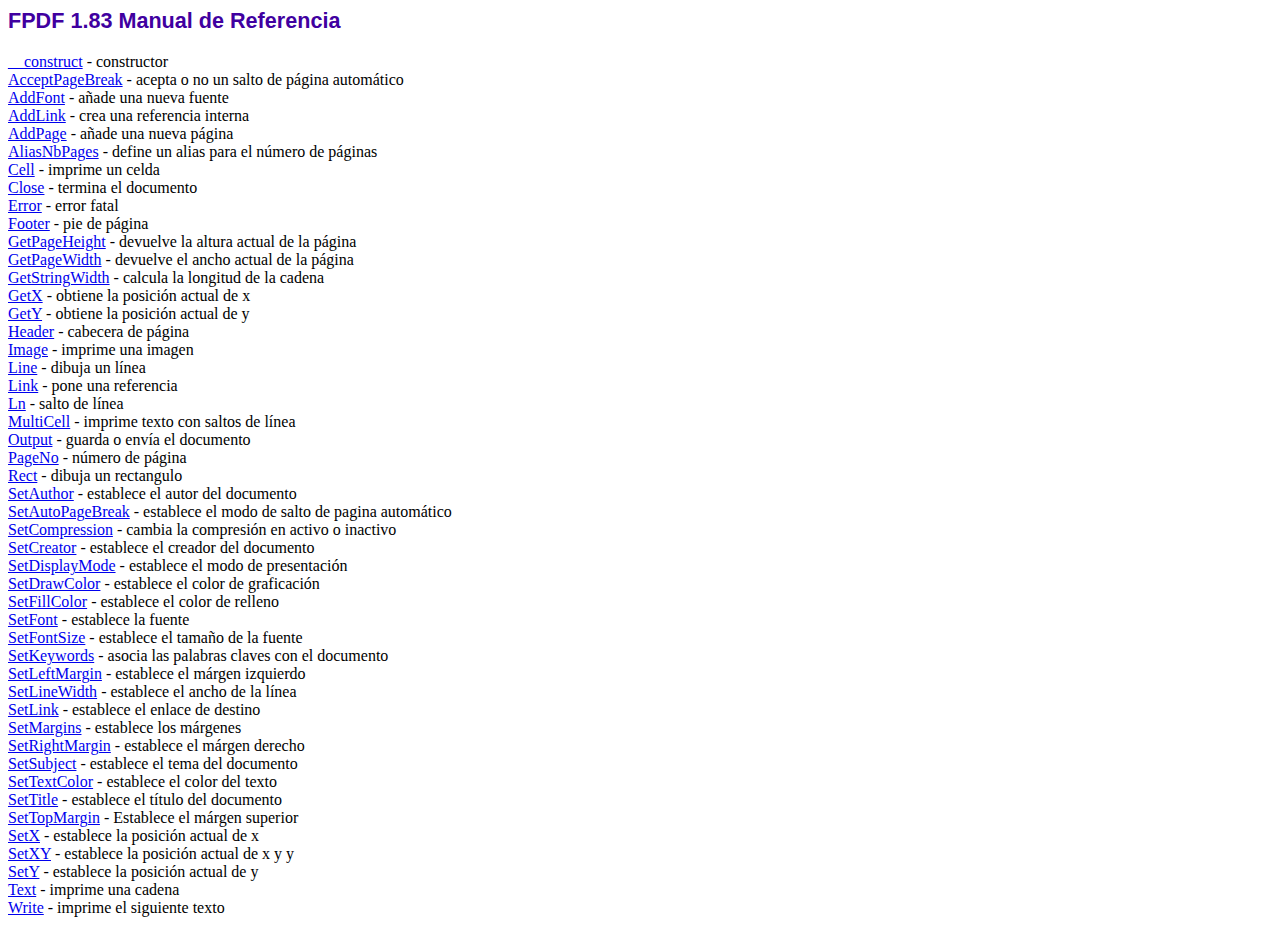
<file: package/fpdf/doc/index.htm>
<!DOCTYPE html PUBLIC "-//W3C//DTD HTML 4.01 Transitional//EN">
<html>
<head>
<meta http-equiv="Content-Type" content="text/html; charset=ISO-8859-1">
<title>FPDF 1.83 Manual de Referencia</title>
<link type="text/css" rel="stylesheet" href="../fpdf.css">
</head>
<body>
<h1>FPDF 1.83 Manual de Referencia</h1>
<a href="__construct.htm">__construct</a> - constructor<br>
<a href="acceptpagebreak.htm">AcceptPageBreak</a> - acepta o no un salto de p�gina autom�tico<br>
<a href="addfont.htm">AddFont</a> - a�ade una nueva fuente<br>
<a href="addlink.htm">AddLink</a> - crea una referencia interna<br>
<a href="addpage.htm">AddPage</a> - a�ade una nueva p�gina<br>
<a href="aliasnbpages.htm">AliasNbPages</a> - define un alias para el n�mero de p�ginas<br>
<a href="cell.htm">Cell</a> - imprime un celda<br>
<a href="close.htm">Close</a> - termina el documento<br>
<a href="error.htm">Error</a> - error fatal<br>
<a href="footer.htm">Footer</a> - pie de p�gina<br>
<a href="getpageheight.htm">GetPageHeight</a> - devuelve la altura actual de la p�gina<br>
<a href="getpagewidth.htm">GetPageWidth</a> - devuelve el ancho actual de la p�gina<br>
<a href="getstringwidth.htm">GetStringWidth</a> - calcula la longitud de la cadena<br>
<a href="getx.htm">GetX</a> - obtiene la posici�n actual de x<br>
<a href="gety.htm">GetY</a> - obtiene la posici�n actual de y<br>
<a href="header.htm">Header</a> - cabecera de p�gina<br>
<a href="image.htm">Image</a> - imprime una imagen<br>
<a href="line.htm">Line</a> - dibuja un l�nea<br>
<a href="link.htm">Link</a> - pone una referencia<br>
<a href="ln.htm">Ln</a> - salto de l�nea<br>
<a href="multicell.htm">MultiCell</a> - imprime texto con saltos de l�nea<br>
<a href="output.htm">Output</a> - guarda o env�a el documento<br>
<a href="pageno.htm">PageNo</a> - n�mero de p�gina<br>
<a href="rect.htm">Rect</a> - dibuja un rectangulo<br>
<a href="setauthor.htm">SetAuthor</a> - establece el autor del documento<br>
<a href="setautopagebreak.htm">SetAutoPageBreak</a> - establece el modo de salto de pagina autom�tico<br>
<a href="setcompression.htm">SetCompression</a> - cambia la compresi�n en activo o inactivo<br>
<a href="setcreator.htm">SetCreator</a> - establece el creador del documento<br>
<a href="setdisplaymode.htm">SetDisplayMode</a> - establece el modo de presentaci�n<br>
<a href="setdrawcolor.htm">SetDrawColor</a> - establece el color de graficaci�n<br>
<a href="setfillcolor.htm">SetFillColor</a> - establece el color de relleno<br>
<a href="setfont.htm">SetFont</a> - establece la fuente<br>
<a href="setfontsize.htm">SetFontSize</a> - establece el tama�o de la fuente<br>
<a href="setkeywords.htm">SetKeywords</a> - asocia las palabras claves con el documento<br>
<a href="setleftmargin.htm">SetLeftMargin</a> - establece el m�rgen izquierdo<br>
<a href="setlinewidth.htm">SetLineWidth</a> - establece el ancho de la l�nea<br>
<a href="setlink.htm">SetLink</a> - establece el enlace de destino<br>
<a href="setmargins.htm">SetMargins</a> - establece los m�rgenes<br>
<a href="setrightmargin.htm">SetRightMargin</a> - establece el m�rgen derecho<br>
<a href="setsubject.htm">SetSubject</a> - establece el tema del documento<br>
<a href="settextcolor.htm">SetTextColor</a> - establece el color del texto<br>
<a href="settitle.htm">SetTitle</a> - establece el t�tulo del documento<br>
<a href="settopmargin.htm">SetTopMargin</a> - Establece el m�rgen superior<br>
<a href="setx.htm">SetX</a> - establece la posici�n actual de x<br>
<a href="setxy.htm">SetXY</a> - establece la posici�n actual de x y y<br>
<a href="sety.htm">SetY</a> - establece la posici�n actual de y<br>
<a href="text.htm">Text</a> - imprime una cadena<br>
<a href="write.htm">Write</a> - imprime el siguiente texto<br>
</body>
</html>
</file>
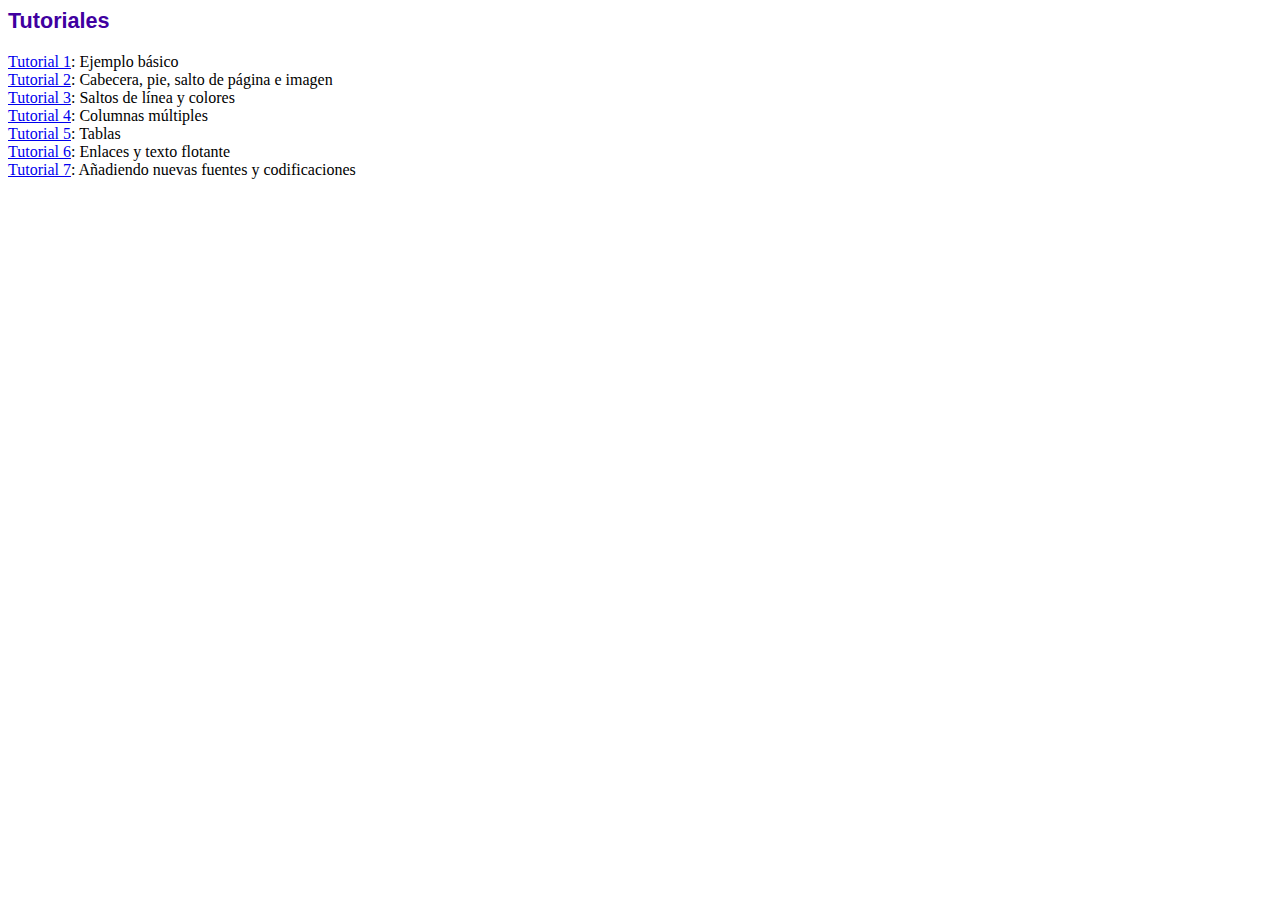
<file: package/fpdf/tutorial/index.htm>
<!DOCTYPE html PUBLIC "-//W3C//DTD HTML 4.01 Transitional//EN">
<html>
<head>
<meta http-equiv="Content-Type" content="text/html; charset=ISO-8859-1">
<title>Tutoriales</title>
<link type="text/css" rel="stylesheet" href="../fpdf.css">
</head>
<body>
<h1>Tutoriales</h1>
<ul style="list-style-type:none; margin-left:0; padding-left:0">
<li><a href="tuto1.htm">Tutorial 1</a>: Ejemplo b�sico</li>
<li><a href="tuto2.htm">Tutorial 2</a>: Cabecera, pie, salto de p�gina e imagen</li>
<li><a href="tuto3.htm">Tutorial 3</a>: Saltos de l�nea y colores</li>
<li><a href="tuto4.htm">Tutorial 4</a>: Columnas m�ltiples</li>
<li><a href="tuto5.htm">Tutorial 5</a>: Tablas</li>
<li><a href="tuto6.htm">Tutorial 6</a>: Enlaces y texto flotante</li>
<li><a href="tuto7.htm">Tutorial 7</a>: A�adiendo nuevas fuentes y codificaciones</li>
</ul>
</body>
</html>
</file>
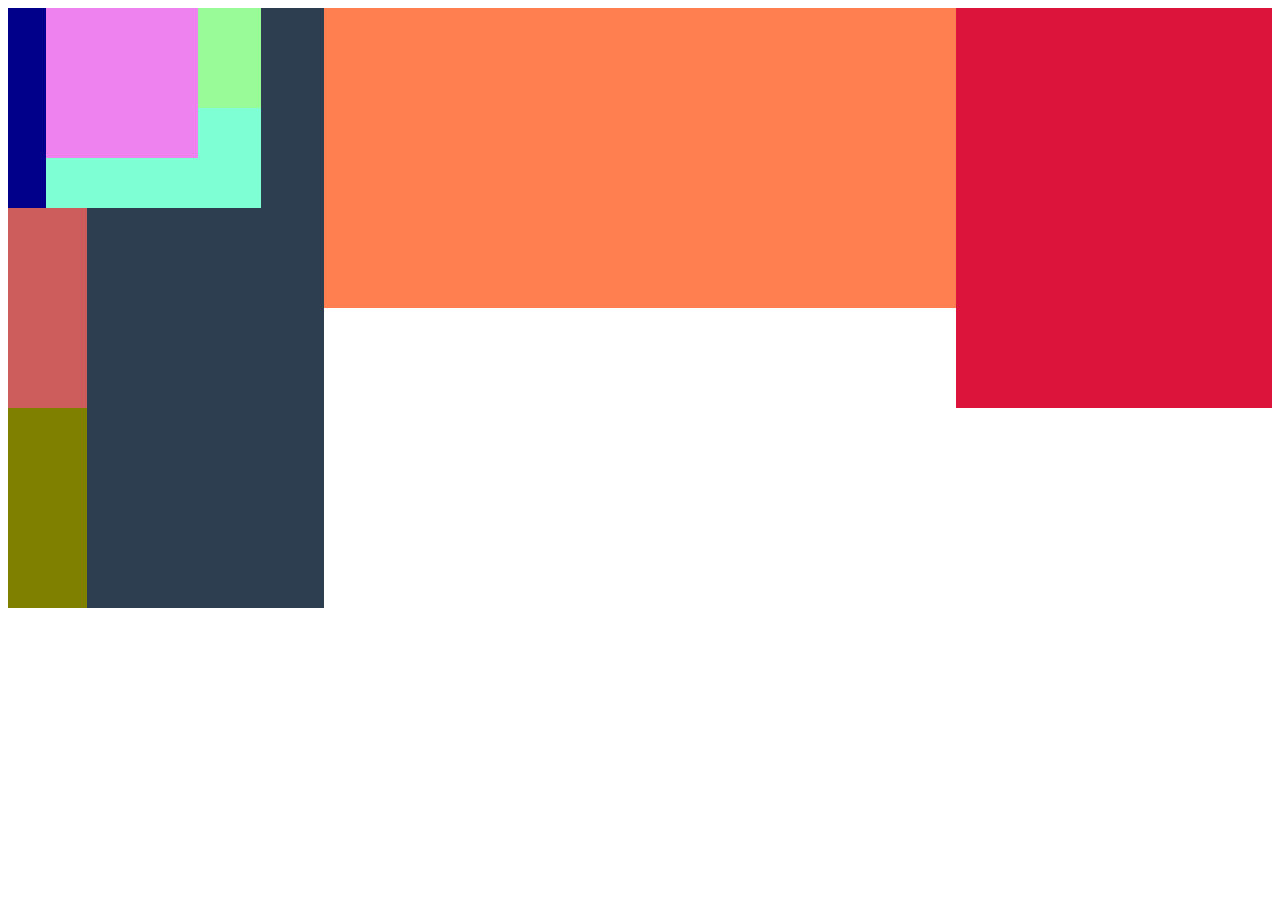
<file: index3.html>
<!DOCTYPE html>
<html lang="en">
<head>
    <meta charset="UTF-8">
    <meta http-equiv="X-UA-Compatible" content="IE=edge">
    <meta name="viewport" content="width=device-width, initial-scale=1.0">
    <link rel="stylesheet" href="./mycss/prueba3.css">
    <title>Document</title>
</head>
<body>
    <div id="wraper">
        <div id="div1">
                <div id="div4">
                    <div id="div41"></div>
                    <div id="div42"></div>
                    <div id="div43"></div>
                </div>
                <div id="div5"></div>
                <div id="div6"></div>
        </div>
        <div id="div2"></div>
        <div id="div3"></div>
    </div>
</body>
</html>
</file>
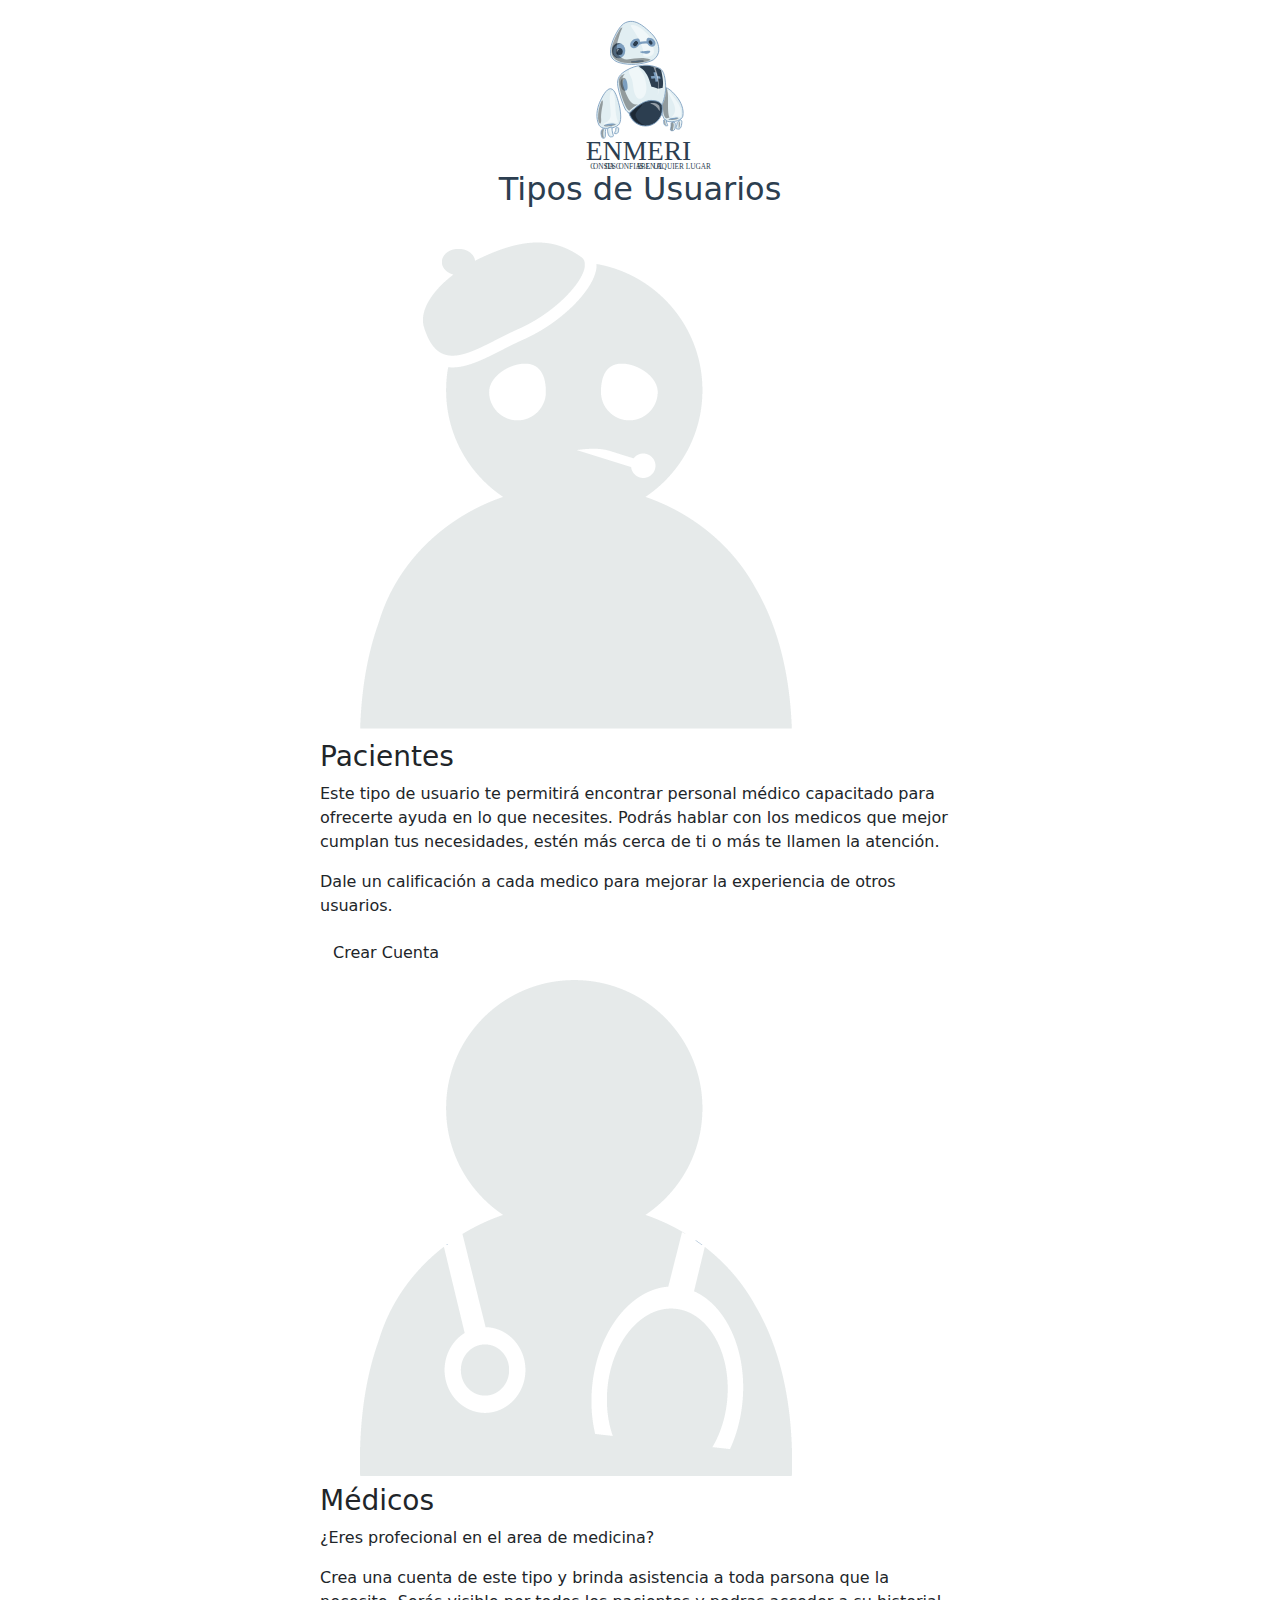
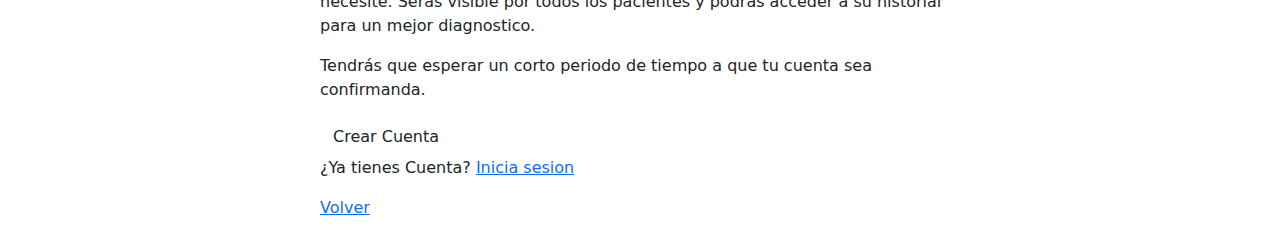
<file: ventanas/registro.html>
<!DOCTYPE html>
<html lang="es">
<head>
    <meta charset="UTF-8">
    <meta http-equiv="X-UA-Compatible" content="IE=edge">
    <meta name="viewport" content="width=device-width, initial-scale=1.0">

    <!-- Link hacia el archivo de estilos css -->
    <link rel="stylesheet" href="../mycss/registro.css">
    <link rel="stylesheet" href="../package/bootstrap-5.0.1-dist/css/bootstrap.min.css">

    <link rel="icon" type="image/png" href="../img/ENMERI-icon.png">
    <title>Registros - ENMERI</title>

</head>
        
<body>
    <div id="contenedor">
        <div id="central">
            <div id="card">
                <div class="titulo">
                    <div class="img-title">
                        <img class="img" src="../img/ENMERI-logologin.svg" alt="ENMERI">
                    </div>
                    <div class="text-titulo">
                        <h2>Tipos de Usuarios</h2>
                    </div>
                </div>

                <form class="card-form">
                    <div class="form-content">
                        <div class="fila">
                            <div class="columna-auto">
                                <div class="nota">
                                    <div class="nota-title">
                                        <img class="img" src="../img/pacientes-icon.png" alt="">
                                        <h3>Pacientes</h3>
                                    </div>
                                    <div class="nota-body">
                                        <p>Este tipo de usuario te permitirá encontrar personal médico capacitado para ofrecerte ayuda en lo que necesites. Podrás hablar con los medicos que mejor cumplan tus necesidades, estén más cerca de ti o más te llamen la atención.</p>
                                        <p>Dale un calificación a cada medico para mejorar la experiencia de otros usuarios.</p>
                                    </div>
                                    <div class="nota-botton">
                                        <a href="./registroPacientes.html" class="btn">Crear Cuenta</a>
                                    </div>
                                </div>
                            </div>
                            <div class="columna-auto">
                                <div class="nota dark-blue">
                                    <div class="nota-title">
                                        <img class="img" src="../img/medicos-icon.png" alt="">
                                        <h3>Médicos</h3>
                                    </div>
                                    <div class="nota-body">
                                        <p>¿Eres profecional en el area de medicina?</p>
                                        <p>Crea una cuenta de este tipo y brinda asistencia a toda parsona que la necesite. Serás visible por todos los pacientes y podras acceder a su historial para un mejor diagnostico.</p>
                                        <p>Tendrás que esperar un corto periodo de tiempo a que tu cuenta sea confirmanda.</p>
                                    </div>
                                    <div class="nota-botton">
                                        <a href="./registroMedicos.html" class="btn">Crear Cuenta</a>
                                    </div>
                                </div>
                            </div>
                        </div>

                    </div>
                </form>

                <div class="card-pie">
                    <p>¿Ya tienes Cuenta? <a href="../ventanas/login.php">Inicia sesion</a></p>
                </div>
            </div>
            <div id="inferior">
                <a href="../ventanas/login.php">Volver</a>
            </div>
        </div>
    </div>
</body>
</html>
</file>
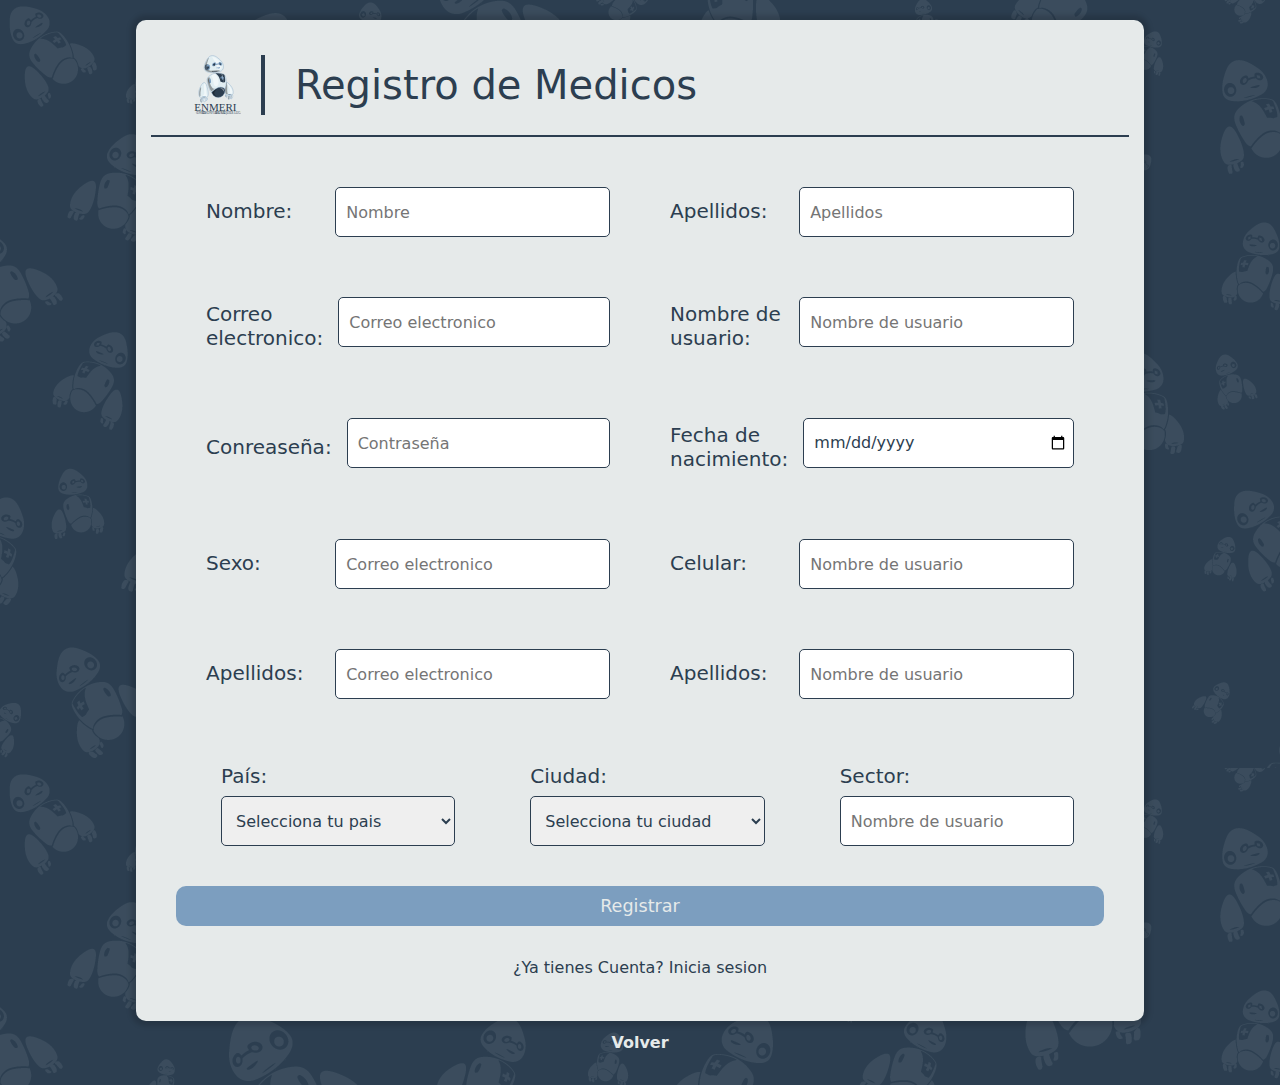
<file: ventanas/registroMedicos.html>
<!DOCTYPE html>
<html lang="es">
<head>
    <meta charset="UTF-8">
    <meta http-equiv="X-UA-Compatible" content="IE=edge">
    <meta name="viewport" content="width=device-width, initial-scale=1.0">

    <!-- Link hacia el archivo de estilos css -->
    <link rel="stylesheet" href="../mycss/registroMedicos.css">
    <link rel="stylesheet" href="../package/bootstrap-5.0.1-dist/css/bootstrap.min.css">

    <link rel="icon" type="image/png" href="../img/ENMERI-icon.png">
    <title>Registro Medicos - ENMERI</title>

</head>
        
<body>
    <div id="contenedor">
        <div id="central">
            <div id="card">
                <div class="titulo">
                    <div class="img-title">
                        <img class="img" src="../img/ENMERI-logologin.svg" alt="ENMERI">
                    </div>
                    <div class="text-titulo">
                        <h2>Registro de Medicos</h2>
                    </div>
                </div>

                <form class="card-form">
                    <div class="form-content">
                        <div class="fila">
                            <div class="columna-auto p">
                                <div class="columna-40">
                                    <h4>Nombre:</h4>
                                </div>
                                <div class="columna-auto">
                                    <input type="text" class="input" name="nombre" placeholder="Nombre" required >
                                </div>
                            </div>
                            <div class="columna-auto p">
                                <div class="columna-40">
                                    <h4>Apellidos:</h4>
                                </div>
                                <div class="columna-auto">
                                    <input type="text" class="input" name= "apellidos" placeholder="Apellidos"required >
                                </div>
                            </div>
                        </div>

                        <div class="fila">
                            <div class="columna-auto p">
                                <div class="columna-40">
                                    <h4>Correo electronico:</h4>
                                </div>
                                <div class="columna-auto">
                                    <input type="email" class="input" name= "correoel" placeholder="Correo electronico"required >
                                </div>
                            </div>
                            <div class="columna-auto p">
                                <div class="columna-40">
                                    <h4>Nombre de usuario:</h4>
                                </div>
                                <div class="columna-auto">
                                    <input type="text" class="input" name="usuario" placeholder="Nombre de usuario"required >
                                </div>
                            </div>
                        </div>

                        <div class="fila">
                            <div class="columna-auto p">
                                <div class="columna-40">
                                    <h4>Conreaseña:</h4>
                                </div>
                                <div class="columna-auto">
                                    <input type="password" class="input" name="password" placeholder="Contraseña" required>
                                </div>
                            </div>

                            <div class="columna-auto p">
                                <div class="columna-40">
                                    <h4>Fecha de nacimiento:</h4>
                                </div>
                                <div class="columna-auto">
                                    <input type="date" class="input" name="fechaNacimiento" placeholder="Fecha de nacimiento" required>
                                </div>
                            </div>
                        </div>

                        <div class="fila">
                            <div class="columna-auto p">
                                <div class="columna-40">
                                    <h4>Sexo:</h4>
                                </div>
                                <div class="columna-auto">
                                    <input type="email" class="input" name= "correoel" placeholder="Correo electronico"required >
                                </div>
                            </div>
                            <div class="columna-auto p">
                                <div class="columna-40">
                                    <h4>Celular:</h4>
                                </div>
                                <div class="columna-auto">
                                    <input type="text" class="input" name="usuario" placeholder="Nombre de usuario"required >
                                </div>
                            </div>
                        </div>

                        <div class="fila">
                            <div class="columna-auto p">
                                <div class="columna-40">
                                    <h4>Apellidos:</h4>
                                </div>
                                <div class="columna-auto">
                                    <input type="email" class="input" name= "correoel" placeholder="Correo electronico"required >
                                </div>
                            </div>
                            <div class="columna-auto p">
                                <div class="columna-40">
                                    <h4>Apellidos:</h4>
                                </div>
                                <div class="columna-auto">
                                    <input type="text" class="input" name="usuario" placeholder="Nombre de usuario"required >
                                </div>
                            </div>
                        </div>

                        <div class="fila">
                            <div class="columna-auto p">
                                <div class="columna-auto">
                                    <h4>País:</h4>
                                    <select class="input" name="pais" value="" required>
                                        <option value="">Selecciona tu pais</option>
                                        <option value="1">Republica dominicana</option>
                                        <option value="2">Prueba</option>
                                    </select>
                                </div>
                            </div>
                            <div class="columna-auto p">
                                <div class="columna-auto">
                                    <h4>Ciudad:</h4>
                                    <select class="input" name="pais" value="" required>
                                        <option value="">Selecciona tu ciudad</option>
                                        <option value="1">La Vega</option>
                                        <option value="2">Prueba</option>
                                    </select>
                                </div>
                            </div>
                            <div class="columna-auto p">
                                
                                <div class="columna-auto">
                                    <h4>Sector:</h4>
                                    <input type="text" class="input" name="usuario" placeholder="Nombre de usuario"required >
                                </div>
                            </div>
                        </div>

                        <button type="submit" title="registrar" name="registrar">Registrar</button>
                    </div>
                </form>

                <div class="card-pie">
                    <p>¿Ya tienes Cuenta? <a href="../ventanas/login.php">Inicia sesion</a></p>
                </div>
            </div>

            <div id="inferior">
                <a href="./registro.html">Volver</a>
            </div>
        </div>
    </div>
</body>
</html>
</file>
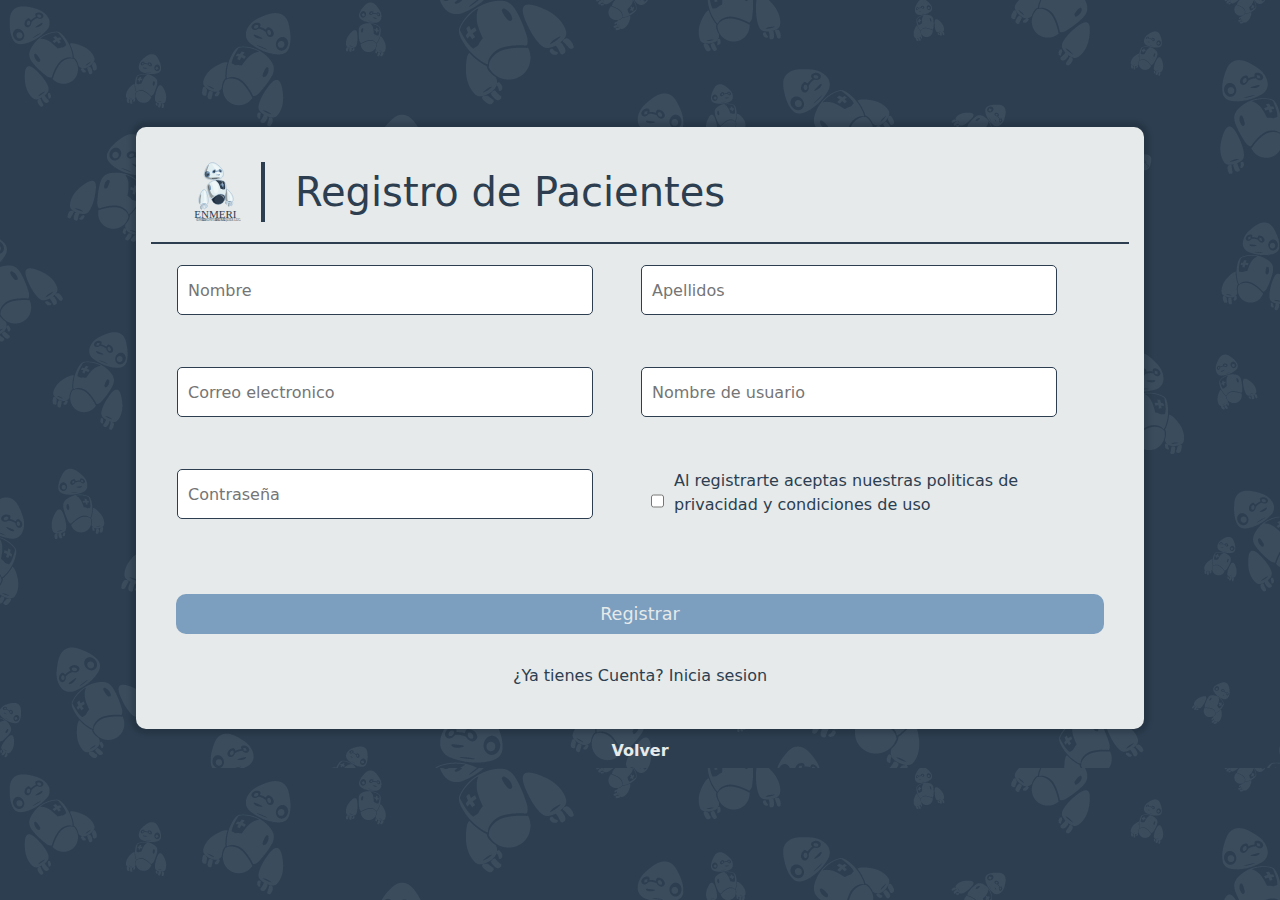
<file: ventanas/registroPacientes.html>
<!DOCTYPE html>
<html lang="es">
<head>
    <meta charset="UTF-8">
    <meta http-equiv="X-UA-Compatible" content="IE=edge">
    <meta name="viewport" content="width=device-width, initial-scale=1.0">

    <!-- Link hacia el archivo de estilos css -->
    <link rel="stylesheet" href="../mycss/registroPacientes.css">
    <link rel="stylesheet" href="../package/bootstrap-5.0.1-dist/css/bootstrap.min.css">

    <link rel="icon" type="image/png" href="../img/ENMERI-icon.png">
    <title>Registro Pacientes - ENMERI</title>

</head>
        
<body>
    <div id="contenedor">
        <div id="central">
            <div id="card">
                <div class="titulo">
                    <div class="img-title">
                        <img class="img" src="../img/ENMERI-logologin.svg" alt="ENMERI">
                    </div>
                    <div class="text-titulo">
                        <h2>Registro de Pacientes</h2>
                    </div>
                </div>

                <form action="../pacientes/pacientes_crud.php?accion=INS" method="POST" enctype="multipart/form-data" class="card-form">
                    <div class="form-content">
                        <div class="fila">
                            <div class="columna-auto">
                                <input type="text" class="input" name="nombre" placeholder="Nombre" required >
                            </div>
                            <div class="columna-auto">
                                <input type="text" class="input" name= "apellidos" placeholder="Apellidos"required >
                            </div>
                        </div>

                        <div class="fila">
                            <div class="columna-auto">
                                <input type="email" class="input" name= "correoel" placeholder="Correo electronico"required >
                            </div>
                            <div class="columna-auto">
                                <input type="text" class="input" name="usuario" placeholder="Nombre de usuario"required >
                            </div>
                        </div>

                        <div class="fila">
                            <div class="columna-auto">
                                <input type="password" class="input" name="password" placeholder="Contraseña" required>
                            </div>
                            <div class="columna-auto">
                                <input type="checkbox" class="input-radio" name="politicas" required><p>Al registrarte aceptas nuestras politicas de privacidad y condiciones de uso</p>
                            </div>
                        </div>

                        <button type="submit" title="registrar" name="registrar">Registrar</button>
                    </div>
                </form>

                <div class="card-pie">
                    <p>¿Ya tienes Cuenta? <a href="./login.html">Inicia sesion</a></p>
                </div>
            </div>

            <div id="inferior">
                <a href="./registro.html">Volver</a>
            </div>
        </div>
    </div>
</body>
</html>
</file>
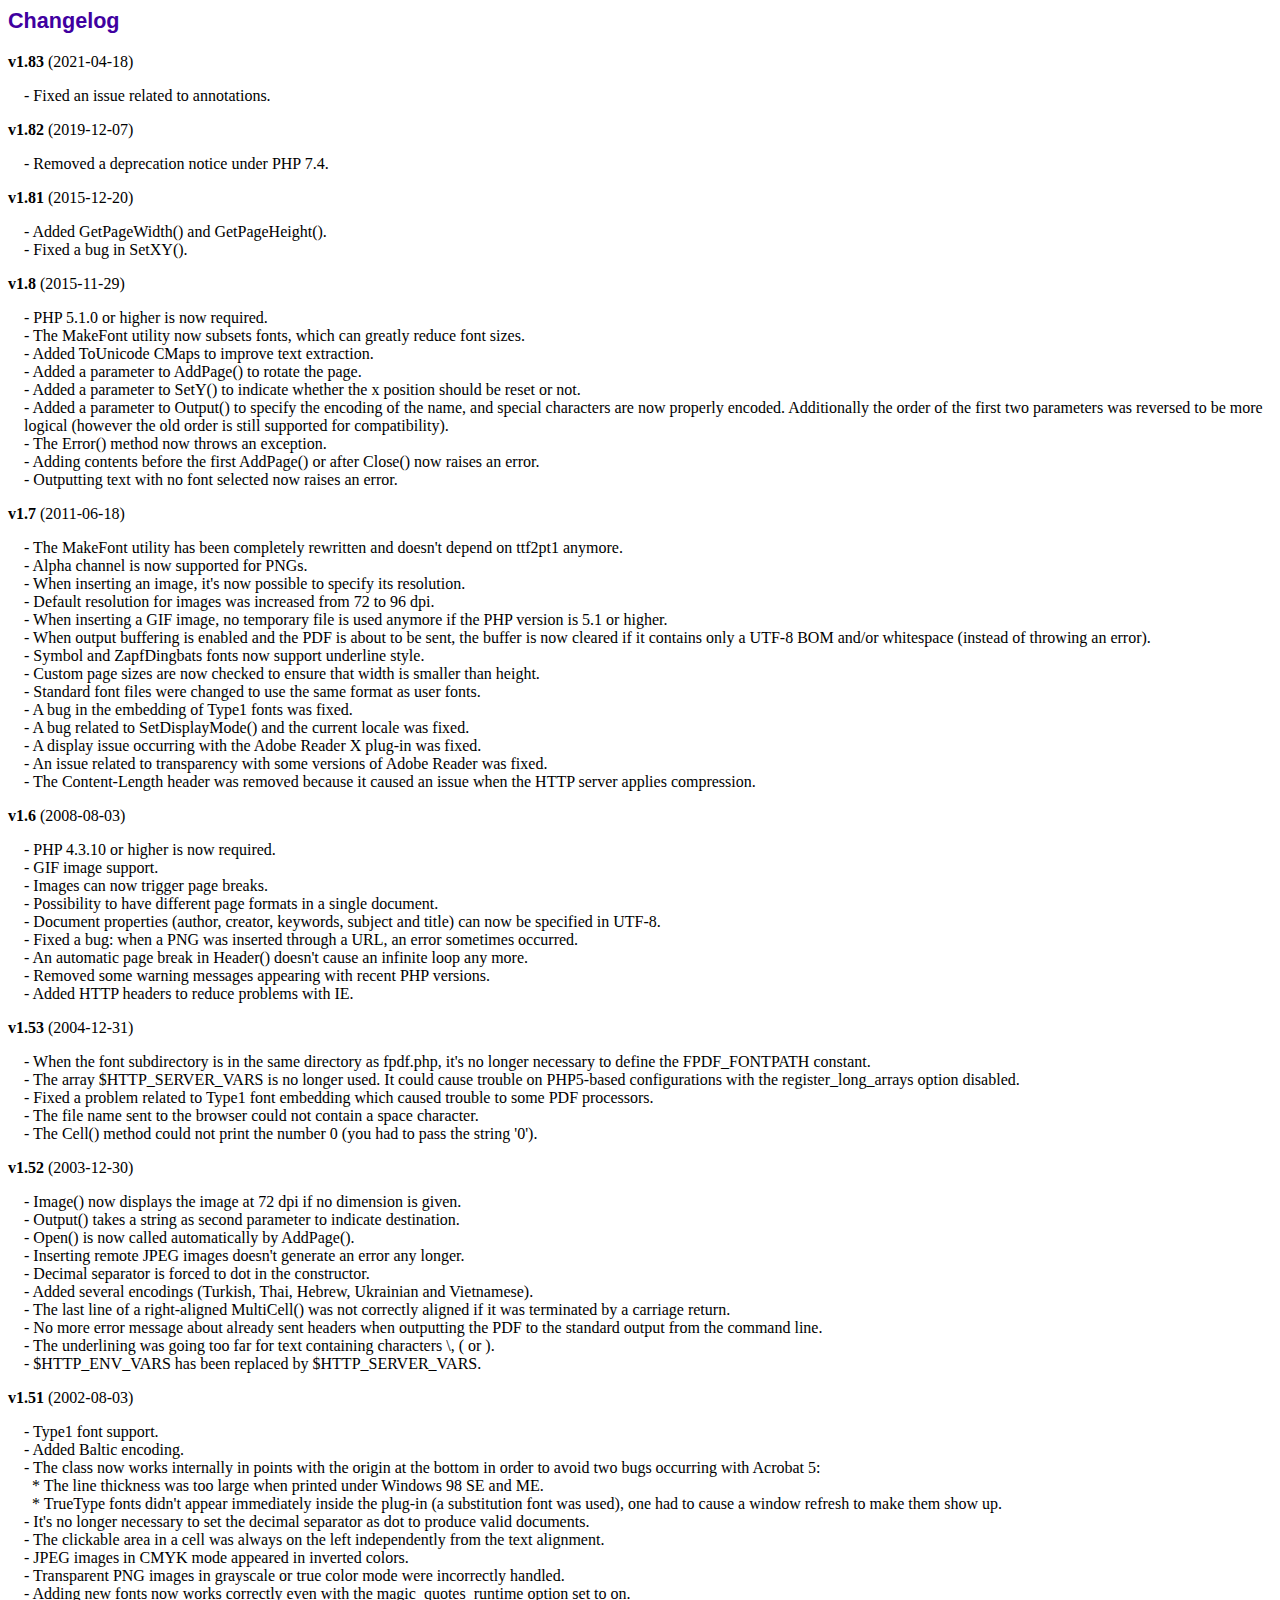
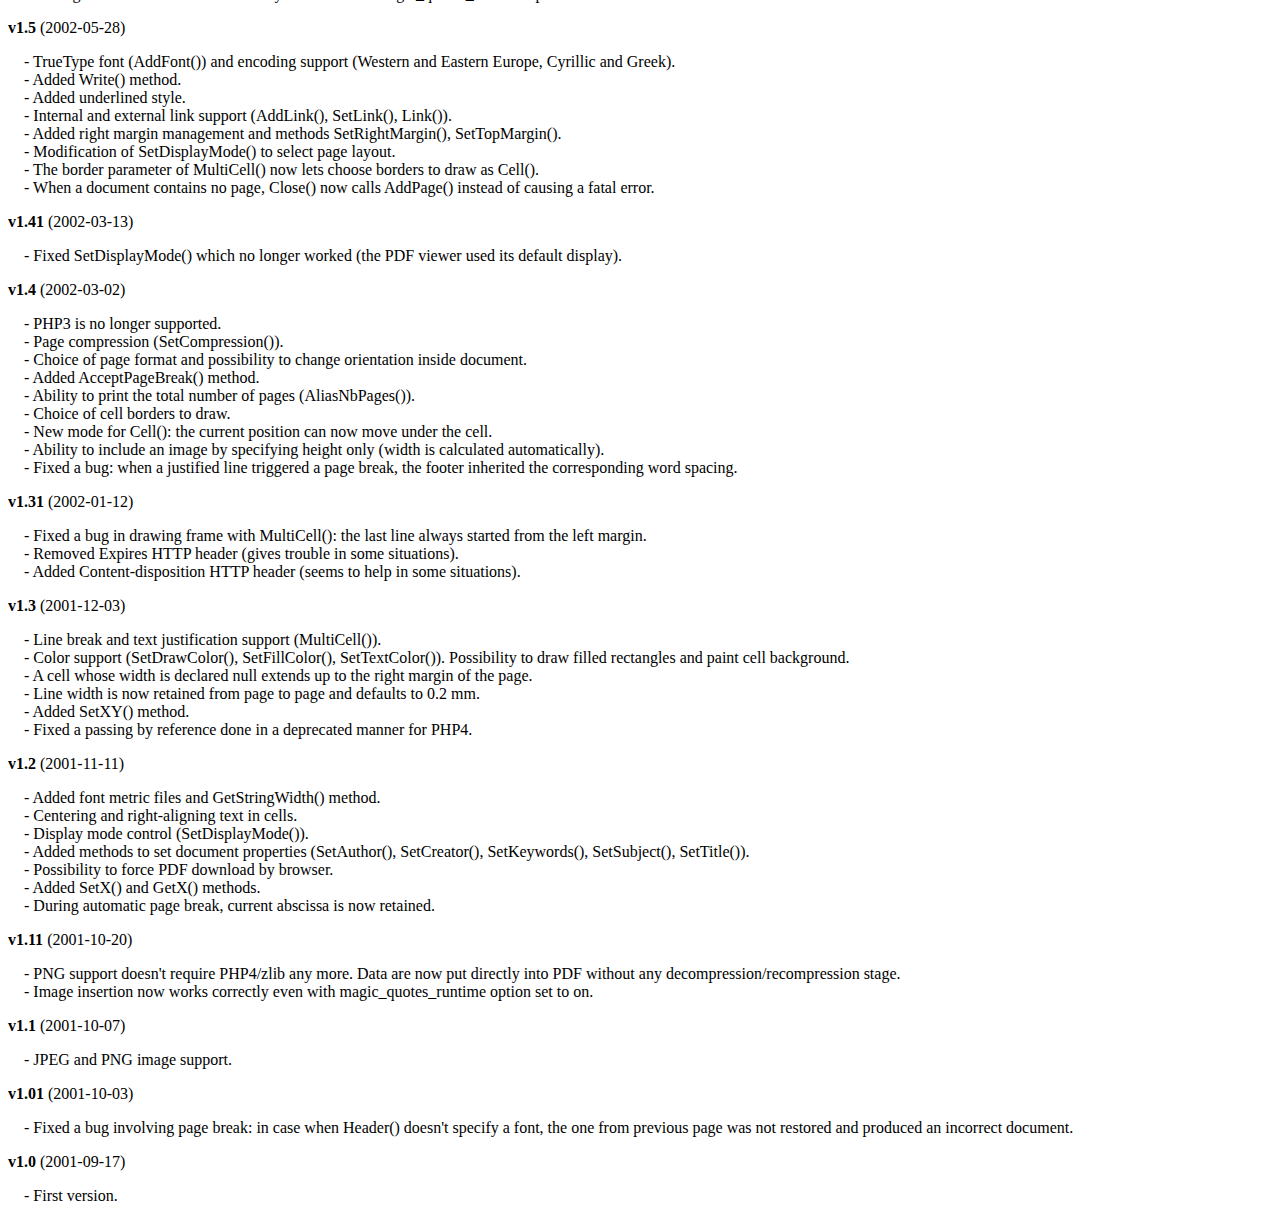
<file: package/fpdf/changelog.htm>
<!DOCTYPE html PUBLIC "-//W3C//DTD HTML 4.01 Transitional//EN">
<html>
<head>
<meta http-equiv="Content-Type" content="text/html; charset=ISO-8859-1">
<title>Changelog</title>
<link type="text/css" rel="stylesheet" href="fpdf.css">
<style type="text/css">
dd {margin:1em 0 1em 1em}
</style>
</head>
<body>
<h1>Changelog</h1>
<dl>
<dt><strong>v1.83</strong> (2021-04-18)</dt>
<dd>
- Fixed an issue related to annotations.<br>
</dd>
<dt><strong>v1.82</strong> (2019-12-07)</dt>
<dd>
- Removed a deprecation notice under PHP 7.4.<br>
</dd>
<dt><strong>v1.81</strong> (2015-12-20)</dt>
<dd>
- Added GetPageWidth() and GetPageHeight().<br>
- Fixed a bug in SetXY().<br>
</dd>
<dt><strong>v1.8</strong> (2015-11-29)</dt>
<dd>
- PHP 5.1.0 or higher is now required.<br>
- The MakeFont utility now subsets fonts, which can greatly reduce font sizes.<br>
- Added ToUnicode CMaps to improve text extraction.<br>
- Added a parameter to AddPage() to rotate the page.<br>
- Added a parameter to SetY() to indicate whether the x position should be reset or not.<br>
- Added a parameter to Output() to specify the encoding of the name, and special characters are now properly encoded. Additionally the order of the first two parameters was reversed to be more logical (however the old order is still supported for compatibility).<br>
- The Error() method now throws an exception.<br>
- Adding contents before the first AddPage() or after Close() now raises an error.<br>
- Outputting text with no font selected now raises an error.<br>
</dd>
<dt><strong>v1.7</strong> (2011-06-18)</dt>
<dd>
- The MakeFont utility has been completely rewritten and doesn't depend on ttf2pt1 anymore.<br>
- Alpha channel is now supported for PNGs.<br>
- When inserting an image, it's now possible to specify its resolution.<br>
- Default resolution for images was increased from 72 to 96 dpi.<br>
- When inserting a GIF image, no temporary file is used anymore if the PHP version is 5.1 or higher.<br>
- When output buffering is enabled and the PDF is about to be sent, the buffer is now cleared if it contains only a UTF-8 BOM and/or whitespace (instead of throwing an error).<br>
- Symbol and ZapfDingbats fonts now support underline style.<br>
- Custom page sizes are now checked to ensure that width is smaller than height.<br>
- Standard font files were changed to use the same format as user fonts.<br>
- A bug in the embedding of Type1 fonts was fixed.<br>
- A bug related to SetDisplayMode() and the current locale was fixed.<br>
- A display issue occurring with the Adobe Reader X plug-in was fixed.<br>
- An issue related to transparency with some versions of Adobe Reader was fixed.<br>
- The Content-Length header was removed because it caused an issue when the HTTP server applies compression.<br>
</dd>
<dt><strong>v1.6</strong> (2008-08-03)</dt>
<dd>
- PHP 4.3.10 or higher is now required.<br>
- GIF image support.<br>
- Images can now trigger page breaks.<br>
- Possibility to have different page formats in a single document.<br>
- Document properties (author, creator, keywords, subject and title) can now be specified in UTF-8.<br>
- Fixed a bug: when a PNG was inserted through a URL, an error sometimes occurred.<br>
- An automatic page break in Header() doesn't cause an infinite loop any more.<br>
- Removed some warning messages appearing with recent PHP versions.<br>
- Added HTTP headers to reduce problems with IE.<br>
</dd>
<dt><strong>v1.53</strong> (2004-12-31)</dt>
<dd>
- When the font subdirectory is in the same directory as fpdf.php, it's no longer necessary to define the FPDF_FONTPATH constant.<br>
- The array $HTTP_SERVER_VARS is no longer used. It could cause trouble on PHP5-based configurations with the register_long_arrays option disabled.<br>
- Fixed a problem related to Type1 font embedding which caused trouble to some PDF processors.<br>
- The file name sent to the browser could not contain a space character.<br>
- The Cell() method could not print the number 0 (you had to pass the string '0').<br>
</dd>
<dt><strong>v1.52</strong> (2003-12-30)</dt>
<dd>
- Image() now displays the image at 72 dpi if no dimension is given.<br>
- Output() takes a string as second parameter to indicate destination.<br>
- Open() is now called automatically by AddPage().<br>
- Inserting remote JPEG images doesn't generate an error any longer.<br>
- Decimal separator is forced to dot in the constructor.<br>
- Added several encodings (Turkish, Thai, Hebrew, Ukrainian and Vietnamese).<br>
- The last line of a right-aligned MultiCell() was not correctly aligned if it was terminated by a carriage return.<br>
- No more error message about already sent headers when outputting the PDF to the standard output from the command line.<br>
- The underlining was going too far for text containing characters \, ( or ).<br>
- $HTTP_ENV_VARS has been replaced by $HTTP_SERVER_VARS.<br>
</dd>
<dt><strong>v1.51</strong> (2002-08-03)</dt>
<dd>
- Type1 font support.<br>
- Added Baltic encoding.<br>
- The class now works internally in points with the origin at the bottom in order to avoid two bugs occurring with Acrobat 5:<br>&nbsp;&nbsp;* The line thickness was too large when printed under Windows 98 SE and ME.<br>&nbsp;&nbsp;* TrueType fonts didn't appear immediately inside the plug-in (a substitution font was used), one had to cause a window refresh to make them show up.<br>
- It's no longer necessary to set the decimal separator as dot to produce valid documents.<br>
- The clickable area in a cell was always on the left independently from the text alignment.<br>
- JPEG images in CMYK mode appeared in inverted colors.<br>
- Transparent PNG images in grayscale or true color mode were incorrectly handled.<br>
- Adding new fonts now works correctly even with the magic_quotes_runtime option set to on.<br>
</dd>
<dt><strong>v1.5</strong> (2002-05-28)</dt>
<dd>
- TrueType font (AddFont()) and encoding support (Western and Eastern Europe, Cyrillic and Greek).<br>
- Added Write() method.<br>
- Added underlined style.<br>
- Internal and external link support (AddLink(), SetLink(), Link()).<br>
- Added right margin management and methods SetRightMargin(), SetTopMargin().<br>
- Modification of SetDisplayMode() to select page layout.<br>
- The border parameter of MultiCell() now lets choose borders to draw as Cell().<br>
- When a document contains no page, Close() now calls AddPage() instead of causing a fatal error.<br>
</dd>
<dt><strong>v1.41</strong> (2002-03-13)</dt>
<dd>
- Fixed SetDisplayMode() which no longer worked (the PDF viewer used its default display).<br>
</dd>
<dt><strong>v1.4</strong> (2002-03-02)</dt>
<dd>
- PHP3 is no longer supported.<br>
- Page compression (SetCompression()).<br>
- Choice of page format and possibility to change orientation inside document.<br>
- Added AcceptPageBreak() method.<br>
- Ability to print the total number of pages (AliasNbPages()).<br>
- Choice of cell borders to draw.<br>
- New mode for Cell(): the current position can now move under the cell.<br>
- Ability to include an image by specifying height only (width is calculated automatically).<br>
- Fixed a bug: when a justified line triggered a page break, the footer inherited the corresponding word spacing.<br>
</dd>
<dt><strong>v1.31</strong> (2002-01-12)</dt>
<dd>
- Fixed a bug in drawing frame with MultiCell(): the last line always started from the left margin.<br>
- Removed Expires HTTP header (gives trouble in some situations).<br>
- Added Content-disposition HTTP header (seems to help in some situations).<br>
</dd>
<dt><strong>v1.3</strong> (2001-12-03)</dt>
<dd>
- Line break and text justification support (MultiCell()).<br>
- Color support (SetDrawColor(), SetFillColor(), SetTextColor()). Possibility to draw filled rectangles and paint cell background.<br>
- A cell whose width is declared null extends up to the right margin of the page.<br>
- Line width is now retained from page to page and defaults to 0.2 mm.<br>
- Added SetXY() method.<br>
- Fixed a passing by reference done in a deprecated manner for PHP4.<br>
</dd>
<dt><strong>v1.2</strong> (2001-11-11)</dt>
<dd>
- Added font metric files and GetStringWidth() method.<br>
- Centering and right-aligning text in cells.<br>
- Display mode control (SetDisplayMode()).<br>
- Added methods to set document properties (SetAuthor(), SetCreator(), SetKeywords(), SetSubject(), SetTitle()).<br>
- Possibility to force PDF download by browser.<br>
- Added SetX() and GetX() methods.<br>
- During automatic page break, current abscissa is now retained.<br>
</dd>
<dt><strong>v1.11</strong> (2001-10-20)</dt>
<dd>
- PNG support doesn't require PHP4/zlib any more. Data are now put directly into PDF without any decompression/recompression stage.<br>
- Image insertion now works correctly even with magic_quotes_runtime option set to on.<br>
</dd>
<dt><strong>v1.1</strong> (2001-10-07)</dt>
<dd>
- JPEG and PNG image support.<br>
</dd>
<dt><strong>v1.01</strong> (2001-10-03)</dt>
<dd>
- Fixed a bug involving page break: in case when Header() doesn't specify a font, the one from previous page was not restored and produced an incorrect document.<br>
</dd>
<dt><strong>v1.0</strong> (2001-09-17)</dt>
<dd>
- First version.<br>
</dd>
</dl>
</body>
</html>
</file>
<file: package/fpdf/fpdf.css>
body {font-family:"Times New Roman",serif}
h1 {font:bold 135% Arial,sans-serif; color:#4000A0; margin-bottom:0.9em}
h2 {font:bold 95% Arial,sans-serif; color:#900000; margin-top:1.5em; margin-bottom:1em}
dl.param dt {text-decoration:underline}
dl.param dd {margin-top:1em; margin-bottom:1em}
dl.param ul {margin-top:1em; margin-bottom:1em}
tt, code, kbd {font-family:"Courier New",Courier,monospace; font-size:82%}
div.source {margin-top:1.4em; margin-bottom:1.3em}
div.source pre {display:table; border:1px solid #24246A; width:100%; margin:0em; font-family:inherit; font-size:100%}
div.source code {display:block; border:1px solid #C5C5EC; background-color:#F0F5FF; padding:6px; color:#000000}
div.doc-source {margin-top:1.4em; margin-bottom:1.3em}
div.doc-source pre {display:table; width:100%; margin:0em; font-family:inherit; font-size:100%}
div.doc-source code {display:block; background-color:#E0E0E0; padding:4px}
.kw {color:#000080; font-weight:bold}
.str {color:#CC0000}
.cmt {color:#008000}
p.demo {text-align:center; margin-top:-0.9em}
a.demo {text-decoration:none; font-weight:bold; color:#0000CC}
a.demo:link {text-decoration:none; font-weight:bold; color:#0000CC}
a.demo:hover {text-decoration:none; font-weight:bold; color:#0000FF}
a.demo:active {text-decoration:none; font-weight:bold; color:#0000FF}
</file>
<file: mycss/prueba3.css>
#wraper{
    margin: 0px;
    padding: 0px;
    display: flex;
    align-items: stretch;
}
#div1{
    min-width: 25%;
    min-height: 400px;
    background-color: #2c3e50;
}
#div2{
    min-width: 50%;
    height: 300px;
    background-color:coral;
}
#div3{
    width: 25%;
    height: 400px;
    background-color: crimson;
}
#div4{
    width: 100%;
    height: 200px;
    max-width: 80%;
    background-color: aquamarine;
    display: flex;
    align-items: stretch;
}
#div5{
    width: 25%;
    height: 200px;
    background-color: indianred;
}
#div6{
    width: 25%;
    height: 200px;
    background-color: olive;
}

#div41{
    width: 15%;
    height: 100%;
    background-color: darkblue;
}
#div42{
    width: 60%;
    height: 75%;
    background-color: violet;
}
#div43{
    width: 25%;
    height: 50%;
    background-color: palegreen;
}
</file>
<file: mycss/registro.css>
body {
    margin: 0;
    background-color: #2c3e50;
}

#contenedor {
    display: flex;
    justify-content: center;
    align-items: center;
    /* background-color: indigo; */
    
    margin: 0;
    width: 100%;
    min-height: 100vh;
    padding: 20px 0px;
}

#central {
    width: 50%;
    /* background-color: khaki; */
}

.titulo {
    font-size: 250%;
    color:#2c3e50;
    text-align: center;
    margin-bottom: 20px;
}
.titulo img{
    width: 260px; 
    height: 150px;
}

#login {
    width: 100%;
    padding: 50px 30px;
    background-color: #E6EAEA;
    color: #2c3e50;
    
    -webkit-box-shadow: 0px 0px 5px 5px rgba(0,0,0,0.15);
    -moz-box-shadow: 0px 0px 5px 5px rgba(0,0,0,0.15);
    box-shadow: 0px 0px 5px 5px rgba(0,0,0,0.15);
    
    border-radius: 10px;
    -moz-border-radius: 10px;
    -webkit-border-radius: 10px;
    
    box-sizing: border-box;
}
#login #registroform{
    width: 100%;
    height: 100%;
    /* background-color: lightcoral; */
}
#login .input {
    font-size: 100%;
    color: #2c3e50;
    
    display: block;
    width: 100%;
    height: 40px;
    
    margin-bottom: 10px;
    padding: 5px 5px 5px 10px;
    
    box-sizing: border-box;
    
    border: 1px #2c3e50 solid;
    border-radius: 10px;
    -moz-border-radius: 10px;
    -webkit-border-radius: 10px;
}

#login .input::placeholder {
    font-family: 'Overpass', sans-serif;
    color: #b1b1b1;
}

#login button {
    /* width: 60; */
    font-family: 'Overpass', sans-serif;
    font-size: 110%;
    color:#E6EAEA;
    width: 100%;
    height: 40px;
    border: none;
    
    border-radius: 10px;
    -moz-border-radius: 10px;
    -webkit-border-radius: 10px;
    background-color: #7C9EBF;

    margin-top: 10px;
}

#login button:hover {
    background-color: #6586a7;
    color:#E6EAEA;
}

.pie-form {
    font-size: 90%;
    text-align: center;    
    margin-top: 15px;
}

.pie-form a {
    display: block;
    text-decoration: none;
    color: #2c3e50;
    margin-bottom: 3px;
}

.pie-form a:hover {
    color: #6586a7;
}

.inferior {
    margin-top: 10px;
    font-size: 90%;
    text-align: center;
}

.inferior a {
    display: block;
    text-decoration: none;
    color: #E6EAEA;
    margin-bottom: 3px;
}

.inferior a:hover {
    color: #6586a7;
}
</file>
<file: mycss/registroMedicos.css>
body {
    margin: 0px;
    padding: 0px;

}
#contenedor {
    display: flex;
    justify-content: center;
    align-items: center;
    width: 100%;
    min-height: 100vh;
    background-color: #2c3e50; 
    background-image: url(../img/FondoOscuro.png);
    padding: 20px 10px;
    /* background-color: indigo; */
    /* padding-bottom: 80px; */
}
#central {
    width: 80%;
    height: 80%;
    /* background-color: khaki; */
}

#card {
    width: 100%;
    min-height: 100%;
    background-color: #E6EAEA;
    color: #2c3e50;
    
    -webkit-box-shadow: 0px 0px 5px 5px rgba(0,0,0,0.15);
    -moz-box-shadow: 0px 0px 5px 5px rgba(0,0,0,0.15);
    box-shadow: 0px 0px 5px 5px rgba(0,0,0,0.15);
    
    border-radius: 10px;
    -moz-border-radius: 10px;
    -webkit-border-radius: 10px;
    
    box-sizing: border-box;
    padding: 15px;
}



#card .titulo {
    width: 100%;
    height: 100%;
    /* background-color: darkcyan; */
    padding: 20px;
    display: flex;
    /* justify-content: center; */
    text-align: center;
    border-bottom: 2px #2c3e50 solid;
}


#card .titulo .img-title{
    width: 100px;
    height: 60px;
    border-right: 4px #2c3e50 solid;
    padding: 0px 20px;
    /* background-color: darkgreen; */
}
#card .titulo .img-title .img{
    width: 100%;
    height: 100%;
    /* background-color: darkgreen; */
}
#card .titulo .text-titulo{
    width: 100%;
    /* height: 100%; */
    padding: 0px 30px;
    display: flex;
    justify-content: left;
    align-items: center;
    /* background-color: brown; */
}
#card .titulo h2{
    font-size: 40px;
    /* background-color: blue; */
    margin: 0px;
    /* margin-top: 15px; */

}




#card .card-form{
    width: 100%;
    padding: 20px 25px;
    /* background-color: darkmagenta; */
}
#card .card-form .input {
    color: #2c3e50;
    display: block;
    padding: 5px 5px 5px 10px;
    
    border: 1px #2c3e50 solid;
    border-radius: 10px;
    -moz-border-radius: 10px;
    -webkit-border-radius: 10px;
}
#card .card-form button {
    font-size: 110%;
    color:#E6EAEA;
    width: 100%;
    height: 40px;
    border: none;
    
    border-radius: 10px;
    -moz-border-radius: 10px;
    -webkit-border-radius: 10px;
    background-color: #7C9EBF;

    margin-top: 10px;
}
#card .card-form button:hover {
    background-color: #6586a7;
    color:#E6EAEA;
}
#card .card-form .form-content .fila{
    /* background-color: slategrey; */
    display: flex;
    align-items: stretch;

}
#card .card-form .form-content .fila h5{
    font-size: 28px;
}
#card .card-form .form-content .fila h4{
    font-size: 20px;
    margin-top: 5px;
}
#card .card-form .form-content .fila .columna-auto{
    width: 100%;
    /* background-color: springgreen;   */
    /* margin-bottom: 30px; */
    display: block;
    align-items: stretch;
    position: relative;
    padding:30px ;
}
#card .card-form .form-content .fila .columna-auto.p{
    display: flex;
}
#card .card-form .form-content .fila .columna-auto .columna-auto{
    width: 100%;
    margin: 0px;
    padding: 0px;
    padding-left: 15px;
    /* height: 100%; */
    /* background-color: firebrick; */
    /* display: flex;*/
}
#card .card-form .form-content .fila .columna-auto .columna-40{
    width: 40%;
    margin-bottom: 0px;
    display: flex;
    align-items: center;
    /* height: 100%; */
    /* background-color: firebrick; */
    /* display: flex;*/
}
#card .card-form .form-content .fila .input{
    height: 50px;
    width: 100%;
    text-align: left;
    padding-left: 10px;
    border-radius: 5px;
    border: 1px #2c3e50 solid;
}






#card .card-pie {
    text-align: center; 
    padding: 10px;
    /* background-color: aquamarine;    */
}
#card .card-pie a {
    /* display: block; */
    text-decoration: none;
    color: #2c3e50;
    margin-bottom: 3px;
}
#card .card-pie a:hover {
    color: #6586a7;
}

#inferior{
    width: 100%;
    color: #E6EAEA;
    /* background-color: aqua; */
}
#inferior a{
    text-decoration: none;
    font-weight: 800;
    color: #E6EAEA;
    text-align: center;
}
#inferior a:hover{
    color: #7C9EBF;
}




#inferior {
    width: 100%;
    height: 10%;
    text-align: center;
    padding: 10px;
    /* background-color: aqua; */
}




@media (max-width: 760px) {
    #central {
        width: 100%;
    }
    #card .titulo h2{
        font-size: 25px;
    }
    #card .card-form{
        padding: 0px;
    }
    #card .card-form .form-content{
        padding: 0px;
    }
    #card .card-form .form-content .fila{
        display: block;
        align-items: stretch;        
    }
    #card .card-form .form-content .fila h5{
        font-size: 20px;
    }
    #card .card-form .form-content .fila .columna-auto{
        padding: 10px 0px;
    }
    #card .card-form .form-content .fila .columna-a{
        width: 100%;
    }
    #card .card-form .form-content .fila h4{
        font-size: 15px;
    }
    #card .card-form .form-content .fila .columna-auto .input{
        width: 100%;
    }
    #card .card-form .form-content .fila .columna-auto .textarea{
        width: 100%;
        height: 100px;
    }
}
</file>
<file: mycss/registroPacientes.css>
body {
    margin: 0px;
    padding: 0px;

}
#contenedor {
    display: flex;
    justify-content: center;
    align-items: center;
    width: 100%;
    min-height: 100vh;
    background-color: #2c3e50; 
    background-image: url(../img/FondoOscuro.png);
    padding: 20px 10px;
    /* background-color: indigo; */
    /* padding-bottom: 80px; */
}
#central {
    width: 80%;
    height: 80%;
    /* background-color: khaki; */
}

#card {
    width: 100%;
    min-height: 100%;
    background-color: #E6EAEA;
    color: #2c3e50;
    
    -webkit-box-shadow: 0px 0px 5px 5px rgba(0,0,0,0.15);
    -moz-box-shadow: 0px 0px 5px 5px rgba(0,0,0,0.15);
    box-shadow: 0px 0px 5px 5px rgba(0,0,0,0.15);
    
    border-radius: 10px;
    -moz-border-radius: 10px;
    -webkit-border-radius: 10px;
    
    box-sizing: border-box;
    padding: 15px;
}



#card .titulo {
    width: 100%;
    height: 100%;
    /* background-color: darkcyan; */
    padding: 20px;
    display: flex;
    /* justify-content: center; */
    text-align: center;
    border-bottom: 2px #2c3e50 solid;
}




#card .card-form .form-content .fila{
    /* background-color: slategrey; */
    display: flex;
    align-items: stretch;
    
}
#card .card-form .form-content .fila h5{
    font-size: 28px;
}
#card .card-form .form-content .fila h4{
    font-size: 25px;
}
#card .card-form .form-content .fila .columna-auto{
    width: 100%;
    /* background-color: springgreen; */
    margin-bottom: 50px;
    display: flex;
    align-items: stretch;
    position: relative;
    padding: 1px ;
}
#card .card-form .form-content .fila .columna-auto .columna-auto{
    width: 30%;
    height: 100%;
    /* background-color: firebrick; */
    /* display: flex;
    align-items: stretch; */
    /* position: relative; */
    padding: 1px ;
    /* padding-right: 20px ; */
}
#card .card-form .form-content .fila .columna-auto .input{
    height: 50px;
    width: 90%;
    text-align: left;
    padding-left: 10px;
    border-radius: 5px;
    border: 1px #2c3e50 solid;
}
#card .card-form .form-content .fila .columna-auto .input-radio{
    text-align: left;
    /* padding-left: 10px; */
    /* border-radius: 5px; */
    margin: 10px;
    border: 1px #2c3e50 solid;
}





#card .titulo .img-title{
    width: 100px;
    height: 60px;
    border-right: 4px #2c3e50 solid;
    padding: 0px 20px;
    /* background-color: darkgreen; */
}
#card .titulo .img-title .img{
    width: 100%;
    height: 100%;
    /* background-color: darkgreen; */
}
#card .titulo .text-titulo{
    width: 100%;
    /* height: 100%; */
    padding: 0px 30px;
    display: flex;
    justify-content: left;
    align-items: center;
    /* background-color: brown; */
}
#card .titulo h2{
    font-size: 40px;
    /* background-color: blue; */
    margin: 0px;
    /* margin-top: 15px; */

}




#card .card-form{
    width: 100%;
    padding: 20px 25px;
    /* background-color: darkmagenta; */
}
#card .card-form .input {
    color: #2c3e50;
    display: block;
    padding: 5px 5px 5px 10px;
    
    border: 1px #2c3e50 solid;
    border-radius: 10px;
    -moz-border-radius: 10px;
    -webkit-border-radius: 10px;
}
#card .card-form button {
    font-size: 110%;
    color:#E6EAEA;
    width: 100%;
    height: 40px;
    border: none;
    
    border-radius: 10px;
    -moz-border-radius: 10px;
    -webkit-border-radius: 10px;
    background-color: #7C9EBF;

    margin-top: 10px;
}
#card .card-form button:hover {
    background-color: #6586a7;
    color:#E6EAEA;
}


#card .card-pie {
    text-align: center; 
    padding: 10px;
    /* background-color: aquamarine;    */
}
#card .card-pie a {
    /* display: block; */
    text-decoration: none;
    color: #2c3e50;
    margin-bottom: 3px;
}
#card .card-pie a:hover {
    color: #6586a7;
}

#inferior{
    width: 100%;
    color: #E6EAEA;
    /* background-color: aqua; */
}
#inferior a{
    text-decoration: none;
    font-weight: 800;
    color: #E6EAEA;
    text-align: center;
}
#inferior a:hover{
    color: #7C9EBF;
}




#inferior {
    
    width: 100%;
    height: 10%;
    text-align: center;
    padding: 10px;
    /* background-color: aqua; */
}




@media (max-width: 760px) {
    #central {
        width: 100%;
    }
    #card .titulo h2{
        font-size: 25px;
    }

    #card .card-form .form-content .fila{
        display: block;
        align-items: stretch;        
    }
    #card .card-form .form-content .fila h5{
        font-size: 20px;
    }
    #card .card-form .form-content .fila .columna-a{
        width: 100%;
    }
    #card .card-form .form-content .fila .columna-auto{
        margin-bottom: 35px;
    }
    #card .card-form .form-content .fila .columna-auto .input{
        width: 100%;
    }
    #card .card-form .form-content .fila .columna-auto .textarea{
        width: 100%;
        height: 100px;
    }
}
</file>
